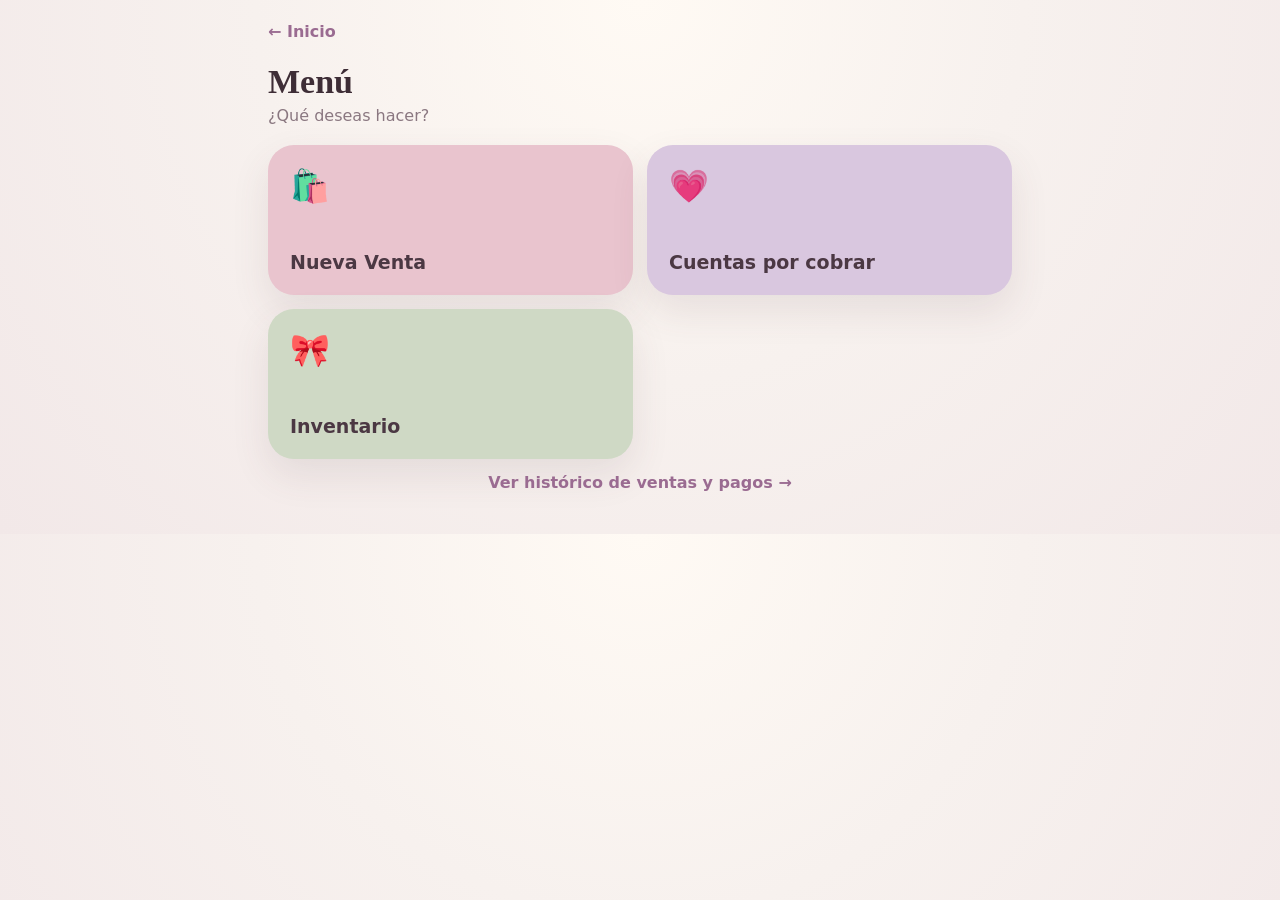
<file: menu.html>
<!doctype html><html lang="es"><head><meta charset="utf-8"><meta name="viewport" content="width=device-width,initial-scale=1"><meta name="theme-color" content="#c97f96"><title>Menú · Luna Vital</title><link rel="stylesheet" href="styles.css?v=15"></head><body data-page="menu"><main class="shell"><a class="back" href="index.html">← Inicio</a><div class="page-title"><h1>Menú</h1><p>¿Qué deseas hacer?</p></div><section class="menu-grid"><a class="menu-card" href="sale.html"><span class="icon">🛍️</span><span>Nueva Venta</span></a><a class="menu-card" href="debts.html"><span class="icon">💗</span><span>Cuentas por cobrar</span></a><a class="menu-card" href="inventory.html"><span class="icon">🎀</span><span>Inventario</span></a></section><a class="hint-link" href="history.html">Ver histórico de ventas y pagos →</a></main></body></html>
</file>
<file: styles.css>
:root{
  --bg:#f7f1ee;--surface:#fffaf7;--surface2:#f4e8e8;--ink:#3e2d36;--muted:#8a7780;
  --rose:#c97f96;--rose2:#e8b8c8;--mauve:#9a6b91;--sage:#849676;--gold:#c8a65f;--line:#eadcdd;
  --danger:#b65a6d;--ok:#66815f;--shadow:0 16px 38px rgba(92,63,76,.11);--r:24px
}
*{box-sizing:border-box} html{-webkit-tap-highlight-color:transparent} body{margin:0;font-family:Inter,ui-sans-serif,system-ui,-apple-system,"Segoe UI",sans-serif;background:radial-gradient(circle at top,#fffaf4 0,#f7f1ee 46%,#f2e8e8 100%);color:var(--ink)}
a{text-decoration:none;color:inherit} button,input,select{font:inherit}.shell{max-width:780px;margin:auto;padding:22px 18px 42px}.topbar{display:flex;justify-content:space-between;align-items:center;gap:14px;margin-bottom:22px}.brand-mini{display:flex;align-items:center;gap:10px}.brand-mini img{width:52px;height:52px;object-fit:cover;border-radius:16px;box-shadow:var(--shadow)}.brand-mini strong{font-family:Georgia,serif;font-size:20px}.status{padding:8px 12px;border:1px solid #dfd3d4;background:#fff9f7;border-radius:999px;color:var(--sage);font-weight:700;font-size:13px}.hero{text-align:center;padding:12px 0 24px}.hero img{width:min(520px,92%);max-height:250px;object-fit:cover;object-position:center 44%;border-radius:28px;box-shadow:var(--shadow)}.hero h1{font-family:Georgia,"Times New Roman",serif;font-size:44px;margin:14px 0 2px;color:#455440}.hero p{margin:0;color:var(--muted)}
.metrics{display:grid;grid-template-columns:1fr 1fr;gap:14px;margin:18px 0}.metric{border-radius:26px;padding:22px;color:#fff;box-shadow:var(--shadow);min-height:138px;display:flex;flex-direction:column;justify-content:center}.metric.rose{background:linear-gradient(135deg,#b86582,#d790a8)}.metric.mauve{background:linear-gradient(135deg,#76516f,#a8799c)}.metric span{font-size:14px;font-weight:800;opacity:.9}.metric strong{font-size:32px;margin:7px 0 4px}.metric small{opacity:.85}.menu-main{display:block;width:100%;margin-top:14px;border:0;border-radius:20px;padding:18px;background:linear-gradient(135deg,#76896b,#94a689);color:#fff;font-weight:900;font-size:17px;box-shadow:var(--shadow);text-align:center}.hint-link{text-align:center;color:var(--mauve);font-weight:800;margin-top:14px;display:block}
.page-title{margin:8px 0 20px}.page-title h1{font-family:Georgia,serif;font-size:34px;margin:0 0 5px}.page-title p{color:var(--muted);margin:0}.back{display:inline-flex;align-items:center;gap:8px;margin-bottom:14px;color:var(--mauve);font-weight:800}.menu-grid{display:grid;grid-template-columns:1fr 1fr;gap:14px}.menu-card{min-height:150px;border:0;border-radius:26px;padding:22px;display:flex;flex-direction:column;justify-content:space-between;box-shadow:var(--shadow);font-weight:900;font-size:19px}.menu-card:nth-child(1){background:#e9c4ce}.menu-card:nth-child(2){background:#d9c7df}.menu-card:nth-child(3){background:#cfd9c5}.menu-card .icon{font-size:32px}.menu-card span:last-child{color:#4b3843}
.panel{background:rgba(255,250,247,.96);border:1px solid var(--line);border-radius:var(--r);padding:20px;box-shadow:var(--shadow);margin-bottom:16px}.panel h2,.panel h3{margin-top:0}.form-grid{display:grid;gap:15px}.field label{display:block;font-weight:800;margin:0 0 7px}.field input,.field select{width:100%;border:1px solid #e3d5d7;background:#fffdfb;border-radius:16px;padding:14px 15px;outline:none;color:var(--ink)}.field input:focus,.field select:focus{border-color:var(--rose);box-shadow:0 0 0 4px rgba(201,127,150,.12)}.money{display:flex;align-items:center;border:1px solid #e3d5d7;background:#fffdfb;border-radius:16px;padding:0 15px}.money input{border:0!important;box-shadow:none!important;background:transparent!important}.money span{font-weight:900;color:var(--mauve)}.segmented{display:grid;grid-template-columns:1fr 1fr;gap:9px}.segmented label input{display:none}.segmented label span{display:block;text-align:center;padding:13px;border-radius:15px;border:1px solid var(--line);font-weight:800;background:#fff}.segmented label input:checked+span{background:#f2dbe3;border-color:#cc8ba2;color:#7e4a60}.primary{width:100%;border:0;border-radius:16px;padding:14px 16px;background:linear-gradient(135deg,#a96f86,#c8899f);color:#fff;font-weight:900;box-shadow:0 10px 24px rgba(169,111,134,.22)}.secondary{border:1px solid var(--line);background:#fff;border-radius:14px;padding:11px 14px;color:var(--ink);font-weight:800}.danger{border:0;background:#b85f72;color:#fff;border-radius:14px;padding:11px 14px;font-weight:800}.message{min-height:20px;color:var(--ok);font-size:14px}.message.error{color:var(--danger)}
.summary-two{display:grid;grid-template-columns:1fr 1fr;gap:12px}.summary-two article{background:#fff7f3;border:1px solid var(--line);border-radius:20px;padding:17px}.summary-two span{display:block;color:var(--muted);font-size:12px}.summary-two strong{font-size:27px;color:var(--mauve)}.inventory-list,.debt-list,.movement-list{display:grid;gap:10px}.inventory-item,.debtor,.movement,.detail-row{background:#fffdfb;border:1px solid var(--line);border-radius:18px;padding:14px 15px}.inventory-item{display:flex;justify-content:space-between;align-items:center;gap:12px}.inventory-item small,.debtor small,.movement small,.detail-row small{display:block;color:var(--muted);margin-top:4px}.stock{display:flex;align-items:center;gap:10px}.stock button{width:36px;height:36px;border-radius:12px;border:1px solid #dbc7cd;background:#fff;color:var(--mauve);font-size:20px;font-weight:900}.stock strong{min-width:24px;text-align:center}.debtor{display:grid;grid-template-columns:1fr auto;gap:10px;align-items:center}.debtor .amount{color:var(--danger);font-weight:900}.debtor .actions{grid-column:1/-1;display:flex;gap:8px}.smallbtn{border:1px solid #d8c2c8;background:#fdf3f6;border-radius:12px;padding:9px 12px;color:#7c4c5e;font-weight:800}.debt-total{background:linear-gradient(135deg,#77556f,#ad799d);color:#fff;border-radius:24px;padding:20px;margin-bottom:14px;box-shadow:var(--shadow)}.debt-total span,.debt-total small{display:block;opacity:.9}.debt-total strong{display:block;font-size:32px;margin:4px 0}.detail-head{display:flex;justify-content:space-between;gap:12px;align-items:flex-start}.detail-stats{display:grid;grid-template-columns:repeat(3,1fr);gap:10px;margin:14px 0}.detail-stats article{background:#fff5f5;border:1px solid var(--line);border-radius:16px;padding:12px}.detail-stats span{display:block;color:var(--muted);font-size:11px}.detail-stats strong{font-size:18px}.detail-row{display:flex;justify-content:space-between;gap:12px;align-items:center}.detail-actions{display:flex;gap:6px;margin-top:5px;justify-content:flex-end}.textbtn{border:0;background:none;color:var(--mauve);font-weight:800}.hidden{display:none!important}
.month-block{margin-bottom:22px}.month-heading{display:flex;align-items:end;justify-content:space-between;margin:0 0 10px;padding:0 4px}.month-heading h2{font-family:Georgia,serif;margin:0;font-size:25px}.month-heading span{color:var(--muted);font-size:13px}.history-section{background:rgba(255,250,247,.94);border:1px solid var(--line);border-radius:22px;padding:16px;margin-bottom:10px;box-shadow:0 8px 22px rgba(92,63,76,.07)}.history-section h3{margin:0 0 10px;color:#6f5364}.movement{display:grid;grid-template-columns:1fr auto;gap:8px}.movement+.movement{margin-top:8px}.movement .moneyval{font-weight:900}.moneyval.sale{color:#7a586b}.moneyval.payment{color:var(--ok)}.empty{text-align:center;color:var(--muted);padding:24px}
dialog{border:0;background:transparent;padding:0}dialog::backdrop{background:rgba(50,35,43,.42)}.dialog{width:min(92vw,500px);background:#fffaf7;border-radius:24px;padding:20px;box-shadow:0 24px 60px rgba(0,0,0,.18)}.dialog-actions{display:flex;gap:10px;margin-top:15px}.dialog-actions>*{flex:1}
@media(max-width:620px){.shell{padding:16px 13px 30px}.hero img{max-height:205px}.hero h1{font-size:37px}.metrics,.menu-grid,.summary-two{grid-template-columns:1fr}.metric{min-height:118px}.detail-stats{grid-template-columns:1fr}.topbar{align-items:flex-start}.status{font-size:11px}.debtor{grid-template-columns:1fr}.debtor .amount{justify-self:start}.menu-card{min-height:120px}}

.inventory-item{flex-wrap:wrap}
.inventory-item>div:first-child{flex:1 1 115px;min-width:0;overflow-wrap:anywhere}
.stock{flex-shrink:0;gap:6px;margin-left:auto}
.stock button{cursor:pointer;min-height:44px}
.stock .stock-edit{width:auto;min-width:54px;height:auto;min-height:48px;padding:5px 8px;background:#fdf3f6;display:grid;gap:1px}
.stock-edit strong{font-size:16px;color:var(--ink)}
.stock-edit span{font-size:11px;font-weight:700}
.stock button:focus-visible{outline:3px solid var(--mauve);outline-offset:3px}
.stock-hint{color:var(--muted);font-size:14px;line-height:1.5}
.stock-message:empty{display:none}
.stock-dialog{max-height:85dvh;overflow-y:auto;color:var(--ink)}
.stock-dialog h2{margin:0 0 12px;font-size:22px}
.stock-product-name{font-weight:800;margin-bottom:4px;overflow-wrap:anywhere}
.stock-dialog .dialog-actions{flex-wrap:wrap}
.stock-dialog .dialog-actions>*{flex:1 1 120px;cursor:pointer}
.stock-dialog button:disabled{opacity:.6;cursor:wait}
#editStockQuantity{font-size:24px;font-weight:800}

/* One sale can contain several independently stocked products. */
.sale-fields{padding:0;margin:0;min-width:0;border:0}
.sale-products{min-width:0}
.sale-products h2{font-size:18px;margin:2px 0 12px}
.sale-items{display:grid;gap:12px}
.sale-item{min-width:0;display:grid;grid-template-columns:minmax(0,1fr) 105px;gap:12px;padding:15px;border:1px solid var(--line);border-radius:18px;background:#fff7f6}
.sale-item-heading{grid-column:1/-1;display:flex;justify-content:space-between;align-items:center;gap:10px;min-width:0}
.sale-item-heading strong{font-size:14px;color:#795167}
.sale-item-heading button{min-height:36px;padding:4px 6px;font-size:14px;cursor:pointer}
.sale-item .field{min-width:0}
.sale-item input,.sale-item select{font-size:16px;max-width:100%;padding:12px 10px}
.sale-item .item-stock{display:block;line-height:1.4;margin-top:7px;overflow-wrap:anywhere}
.item-stock.error{color:var(--danger)}
.add-product{width:100%;margin-top:12px;min-height:48px;border-style:dashed;border-color:var(--rose);color:#795167;cursor:pointer}
.sale-products .stock-hint{margin-bottom:0}
.sale-dialog{max-height:88dvh;overflow-y:auto}
.sale-fields:disabled{opacity:.7}
.sale-fields button:disabled{cursor:wait}
.sale-fields button:focus-visible{outline:3px solid var(--mauve);outline-offset:3px}
.purchase-products{list-style:none;margin:6px 0;padding:0;display:grid;gap:5px;font-size:14px}
.purchase-products li{display:flex;gap:10px;justify-content:space-between;overflow-wrap:anywhere}
.product-units{white-space:nowrap;font-weight:800;color:#795167}
.detail-row>div:first-child,.movement>div:first-child{min-width:0;flex:1;overflow-wrap:anywhere}
.detail-row>div:last-child{flex-shrink:0}
@media(max-width:460px){.sale-item{grid-template-columns:minmax(0,1fr)}.sale-item-heading{grid-column:1}.item-quantity{max-width:130px}.panel{padding:16px}.detail-row{flex-wrap:wrap}.purchase-products li{justify-content:flex-start}}

.sale-item{grid-template-columns:120px minmax(0,1fr)}
.sale-item .item-product{grid-column:1/-1}
.sale-item .item-quantity{grid-column:1;max-width:none}
.sale-item .item-price-field{grid-column:2}
.item-line-total{grid-column:1/-1;text-align:right;font-size:15px;font-weight:800;color:#795167}
.item-price-field .money{padding:0 10px}
.sale-item .money input{min-width:0}
#saleAmount[readonly],#editSaleAmount[readonly]{font-weight:800;color:#795167}
.add-product:disabled{opacity:.5;cursor:default}
@media(max-width:460px){.sale-item{grid-template-columns:minmax(0,1fr) minmax(0,1.5fr)}.sale-item-heading{grid-column:1/-1}}

.inventory-price{display:block;margin-top:8px;text-align:left}.inventory-item>div:first-child{min-width:0;flex:1}.inventory-item strong{overflow-wrap:anywhere}
</file>
